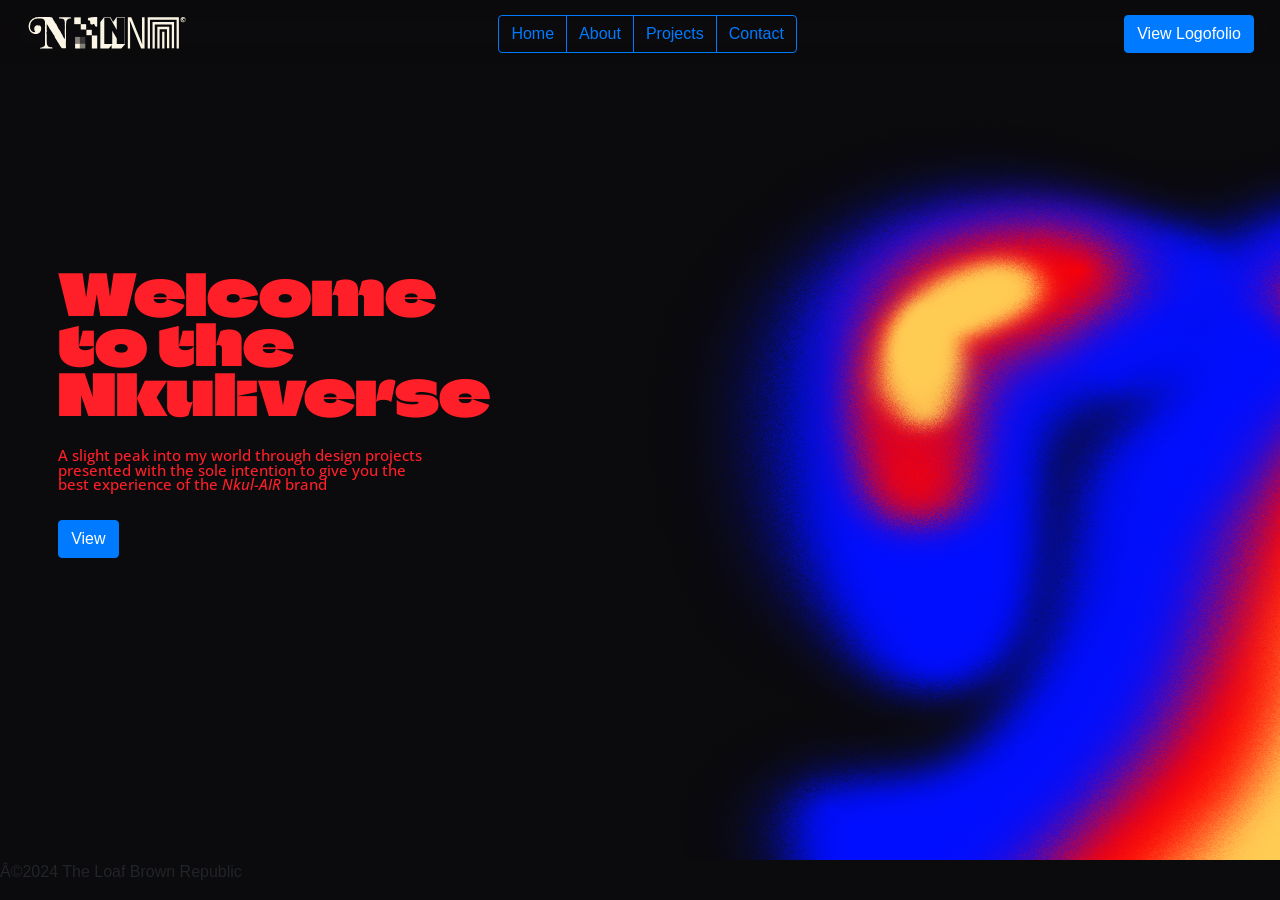
<file: index.html>
<!DOCTYPE html>

<html lang="en">
    <head>
        <link href="https://cdn.jsdelivr.net/npm/bootstrap@5.2.3/dist/css/bootstrap.min.css" rel="stylesheet" integrity="sha384-rbsA2VBKQhggwzxH7pPCaAqO46MgnOM80zW1RWuH61DGLwZJEdK2Kadq2F9CUG65" crossorigin="anonymous">
        <script src="https://cdn.jsdelivr.net/npm/bootstrap@5.2.3/dist/js/bootstrap.bundle.min.js" integrity="sha384-kenU1KFdBIe4zVF0s0G1M5b4hcpxyD9F7jL+jjXkk+Q2h455rYXK/7HAuoJl+0I4" crossorigin="anonymous"></script>
        <script>
            function goToPage(event)
            {
                var trigger = event.srcElement;
                var page = trigger.innerHTML.toLowerCase()
                if (page == 'home')
                {
                    page = 'index';
                }

                var url = page + '.html';
                window.location = url;
            };
        </script>
        <!-- <script src="js/snow.js" defer></script> -->
        <link rel="stylesheet" href="https://cdn.jsdelivr.net/npm/bootstrap@4.5.3/dist/css/bootstrap.min.css" integrity="sha384-TX8t27EcRE3e/ihU7zmQxVncDAy5uIKz4rEkgIXeMed4M0jlfIDPvg6uqKI2xXr2" crossorigin="anonymous">
        <link href="styles.css" rel="stylesheet">
        <link rel="preconnect" href="https://fonts.googleapis.com">
        <link rel="preconnect" href="https://fonts.gstatic.com" crossorigin>
        <link href="https://fonts.googleapis.com/css2?family=Archivo+Black&family=Climate+Crisis&family=EB+Garamond:ital,wght@0,400..800;1,400..800&family=Michroma&family=Montserrat:ital,wght@0,100..900;1,100..900&family=Open+Sans:ital,wght@0,300..800;1,300..800&display=swap" rel="stylesheet">
        <title>Home</title>
    </head>
    <body>
        <header>
            <div class="header">
                <nav class="navbar">
                    <a href="index.html"><img src="logo.svg" class="horizontal-logo row justify-content-start" alt="logo"></img></a>
                    <div class="btn-group" role="group" aria-label="Basic outlined example">
                        <button class="btn btn-outline-primary" onclick="goToPage(event)">Home</button>
                        <button class="btn btn-outline-primary" onclick="goToPage(event)">About</button>
                        <button class="btn btn-outline-primary" onclick ="goToPage(event)">Projects</button>
                        <button class="btn btn-outline-primary" onclick="goToPage(event)">Contact</button>
                    </div>
                    <div class="nav-end">
                        <a href="https://www.behance.net/gallery/140230949/Logofolio-2022?tracking_source=services_modal" target="blank" class="btn btn-primary">View Logofolio</a>
                    </div>
                </nav>
            </div>
        </header>

        <div class="hero-container">
            <div class="hero">
                <div class="hero-content">
                    <h1>Welcome to the Nkuliverse</h1>
                    <h3>A slight peak into my world through design projects presented with the sole intention to give you the best experience of the <i>Nkul-AIR</i> brand</h3>
                        <a style="margin-top: 20px;" class="btn btn-primary" href="about.html">View</a>
                </div>
            </div>
            <div class="hero-2">
                <div class="image-container"></div>
            </div>
        </div>
        <footer class="hero-container">
            <p>©2024 The Loaf Brown Republic<p>
        </footer>
        </div>
    </body>
</html>
</file>
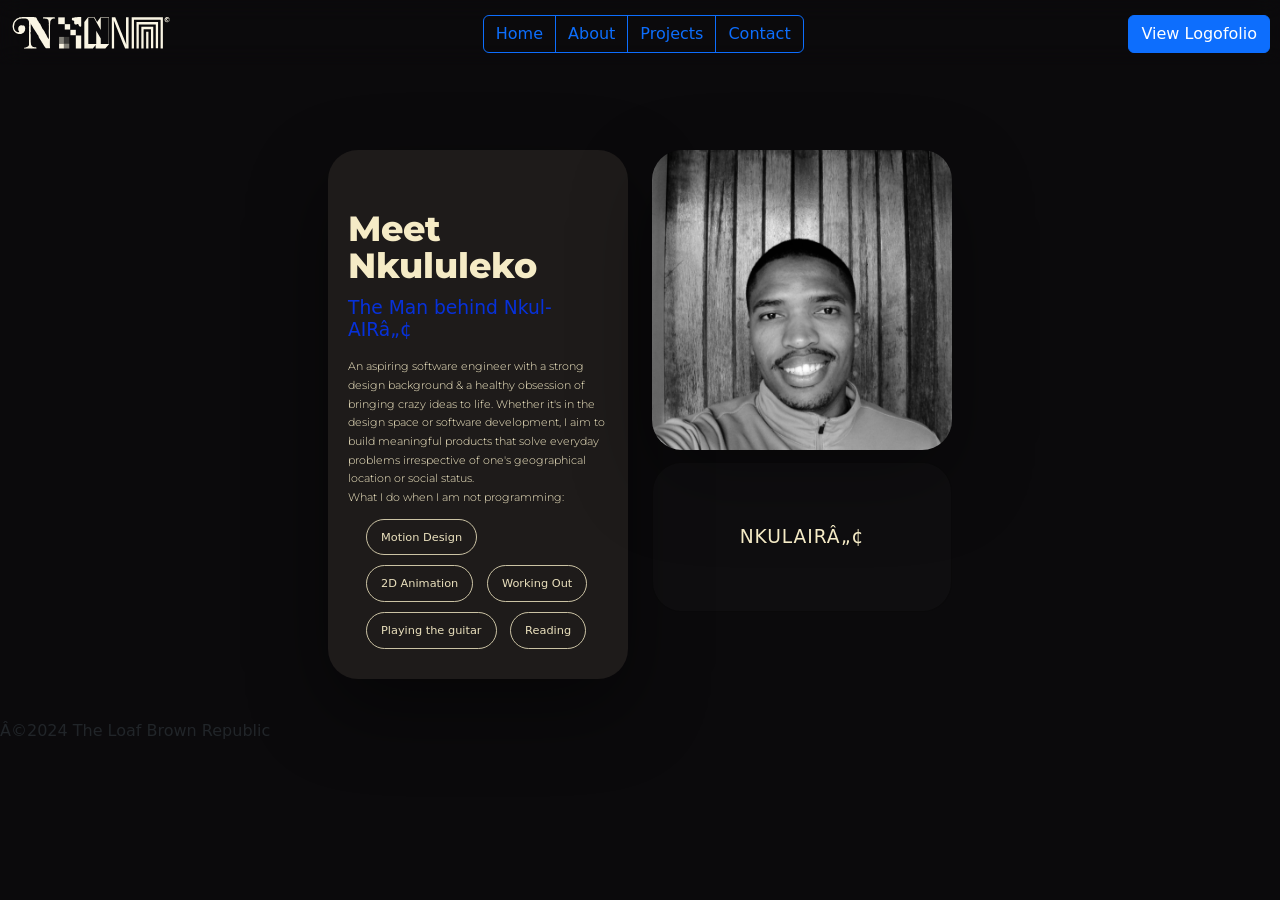
<file: about.html>
<!doctype html>
<html lang="en">
  <head>
    <link href="https://cdn.jsdelivr.net/npm/bootstrap@5.2.3/dist/css/bootstrap.min.css" rel="stylesheet" integrity="sha384-rbsA2VBKQhggwzxH7pPCaAqO46MgnOM80zW1RWuH61DGLwZJEdK2Kadq2F9CUG65" crossorigin="anonymous">
    <script src="https://cdn.jsdelivr.net/npm/bootstrap@5.2.3/dist/js/bootstrap.bundle.min.js" integrity="sha384-kenU1KFdBIe4zVF0s0G1M5b4hcpxyD9F7jL+jjXkk+Q2h455rYXK/7HAuoJl+0I4" crossorigin="anonymous"></script>
    <link href="styles.css" rel="stylesheet">
    <link rel="preconnect" href="https://fonts.googleapis.com">
    <link rel="preconnect" href="https://fonts.gstatic.com" crossorigin>
    <link href="https://fonts.googleapis.com/css2?family=Archivo+Black&family=Climate+Crisis&family=EB+Garamond:ital,wght@0,400..800;1,400..800&family=Michroma&family=Montserrat:ital,wght@0,100..900;1,100..900&family=Open+Sans:ital,wght@0,300..800;1,300..800&display=swap" rel="stylesheet">
    <script>
            function goToPage(event)
            {
                var trigger = event.srcElement;
                var page = trigger.innerHTML.toLowerCase()
                if (page == 'home')
                {
                    page = 'index';
                }

                var url = page + '.html';
                window.location = url;
            };
    </script>
    <!-- <script src="js/snow.js" defer></script> -->
    <title>About Me</title>
  </head>
  <body>
    <header>
      <div class="header">
        <nav class="navbar">
            <a href="index.html"><img src="logo.svg" class="horizontal-logo row justify-content-start" alt="logo"></img></a>
            <div class = "btn-group" role="group" aria-label="Basic outlined example">
                <button class="btn btn-outline-primary" onclick="goToPage(event)">Home</button>
                <button class="btn btn-outline-primary" onclick="goToPage(event)">About</button>
                <button class="btn btn-outline-primary" onclick ="goToPage(event)">Projects</button>
                <button class="btn btn-outline-primary" onclick="goToPage(event)">Contact</button>
            </div>
            <div class="nav-end">
              <a href="https://www.behance.net/gallery/140230949/Logofolio-2022?tracking_source=services_modal" target="blank" class="btn btn-primary">View Logofolio</a>
          </div>
        </nav>
    </div>
  </header>
  <div class="about-wrapper" style="margin: 90px auto 40px; width: calc(100% - 40px); max-width: 980px; box-sizing: border-box;">
    <div class="row g-1 justify-content-center align-items-stretch">
      <div class="col-auto">
        <div class="hcard" style="width: 300px; min-height: 300px; border-radius: 30px; overflow: hidden; padding: 20px; box-sizing: border-box; background-color: #1e1b1a; box-shadow: 0 30px 80px rgba(0, 0, 0, 0.45);">
          <div class="hcard-body">
            <h1 class="main-title" style="font-size: 26pt; line-height: 28pt; width: 100%; margin-bottom: 12px;">Meet Nkululeko</h1>
            <h2 class="secondary-title" style="font-size: 14pt; margin-bottom: 16px;">The Man behind Nkul-AIR™</h2>
            <p class="main-body" style="font-size: 8.5pt; line-height: 14pt; margin-bottom: 12px;">An aspiring software engineer with a strong design background & a healthy obsession of bringing crazy ideas to life. Whether it's in the design space or software development, I aim to build meaningful products that solve everyday problems irrespective of one's geographical location or social status.</br>
            What I do when I am not programming:</p>
            <ul class="list-unstyled hcard-list" style="font-size: 8.5pt; line-height: 14pt; margin: 0; padding-left: 18px;">
              <li>Motion Design</li>
              <li>2D Animation</li>
              <li>Working Out</li>
              <li>Playing the guitar</li>
              <li>Reading</li>
            </ul>
          </div>
        </div>
      </div>
      <div class="col-auto d-flex justify-content-center align-items-stretch" style="height: 100%;">
        <div style="display: flex; flex-direction: column; width: 300px; height: 100%;">
          <div style="width: 300px; height: 300px; border-radius: 30px; overflow: hidden; box-shadow: 0 30px 80px rgba(0,0,0,0.35);">
            <img style="object-fit: cover; width: 100%; height: 100%;" src="assets/black.png" alt="Profile image">
          </div>
          <div style="width: 300px; height: 150px; border-radius: 30px; margin-top: 12px; display: flex; align-items: center; justify-content: center; background: rgba(255,255,255,0.02); border: 1px solid rgba(0, 0, 0, 0.35); color: #F5EBC6; font-size: 14pt; letter-spacing: 0.05em; text-transform: uppercase;">
            NkulAIR™
          </div>
        </div>
      </div>
    </div>
  </div>
  <footer class="hero-container">
    <p>©2024 The Loaf Brown Republic</p>
  </footer>
  </body>
</html>
</file>
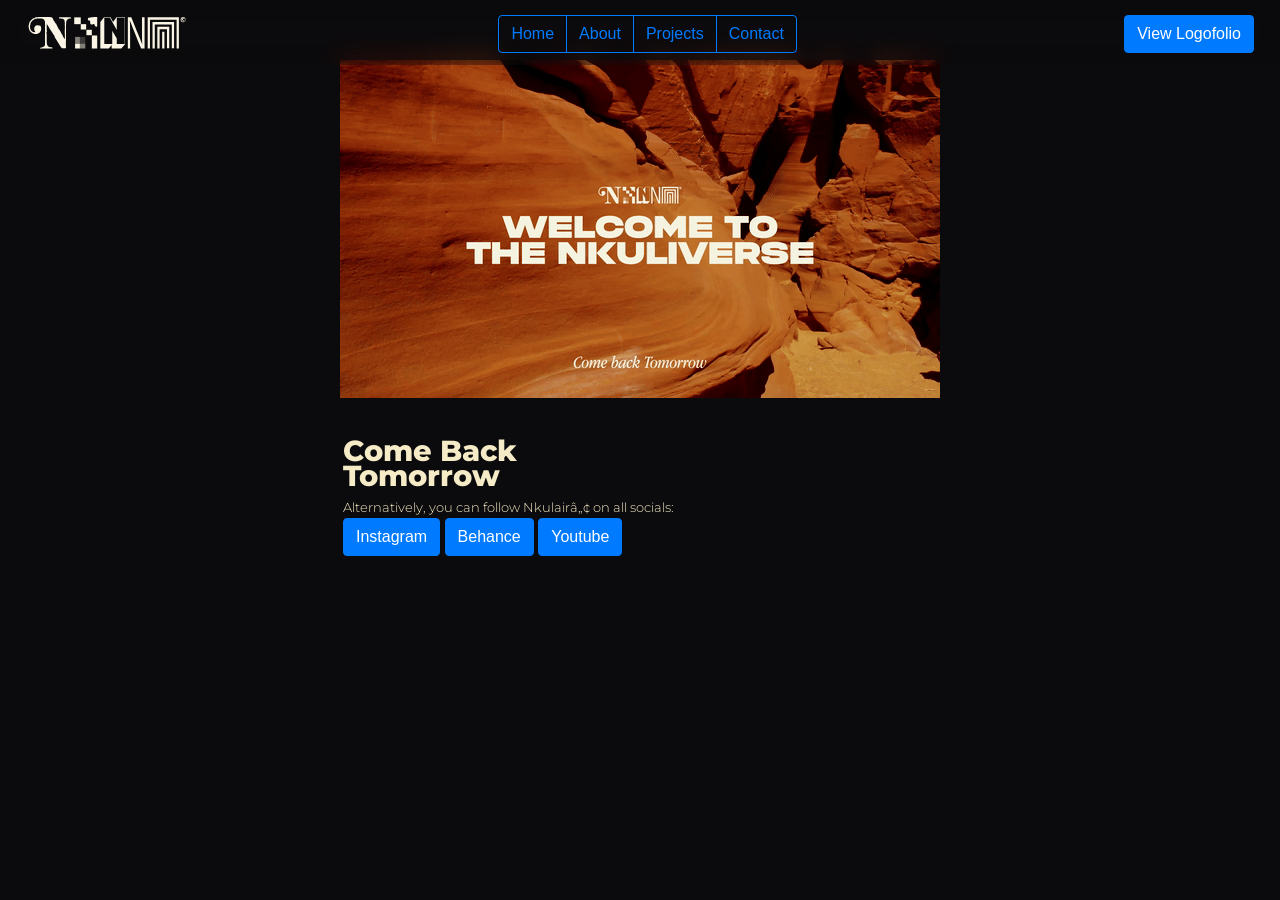
<file: contact.html>
<!doctype html>
<html lang="en">
  <head>
    <link href="https://cdn.jsdelivr.net/npm/bootstrap@5.2.3/dist/css/bootstrap.min.css" rel="stylesheet" integrity="sha384-rbsA2VBKQhggwzxH7pPCaAqO46MgnOM80zW1RWuH61DGLwZJEdK2Kadq2F9CUG65" crossorigin="anonymous">
    <script src="https://cdn.jsdelivr.net/npm/bootstrap@5.2.3/dist/js/bootstrap.bundle.min.js" integrity="sha384-kenU1KFdBIe4zVF0s0G1M5b4hcpxyD9F7jL+jjXkk+Q2h455rYXK/7HAuoJl+0I4" crossorigin="anonymous"></script>
    <link rel="stylesheet" href="https://cdn.jsdelivr.net/npm/bootstrap@4.5.3/dist/css/bootstrap.min.css" integrity="sha384-TX8t27EcRE3e/ihU7zmQxVncDAy5uIKz4rEkgIXeMed4M0jlfIDPvg6uqKI2xXr2" crossorigin="anonymous">
    <link href="styles.css" rel="stylesheet">
    <link rel="preconnect" href="https://fonts.googleapis.com">
    <link rel="preconnect" href="https://fonts.gstatic.com" crossorigin>
    <link href="https://fonts.googleapis.com/css2?family=Archivo+Black&family=Climate+Crisis&family=EB+Garamond:ital,wght@0,400..800;1,400..800&family=Michroma&family=Montserrat:ital,wght@0,100..900;1,100..900&family=Open+Sans:ital,wght@0,300..800;1,300..800&display=swap" rel="stylesheet">
    <script>
        function goToPage(event)
        {
                var trigger = event.srcElement;
                var page = trigger.innerHTML.toLowerCase()
                if (page == 'home')
                {
                    page = 'index';
                }

                var url = page + '.html';
                window.location = url;
        };
    </script>
    <link href="styles.css" rel="stylesheet">
    <title>About Me</title>
  </head>
  <body>
    <header>
      <div class="header">
        <nav class="navbar">
            <a href="index.html"><img src="logo.svg" class="horizontal-logo row justify-content-start" alt="logo"></img></a>
            <div class = "btn-group" role="group" aria-label="Basic outlined example">
                <button class="btn btn-outline-primary" onclick="goToPage(event)">Home</button>
                <button class="btn btn-outline-primary" onclick="goToPage(event)">About</button>
                <button class="btn btn-outline-primary" onclick ="goToPage(event)">Projects</button>
                <button class="btn btn-outline-primary" onclick="goToPage(event)">Contact</button>
            </div>
            <div class="nav-end">
              <a href="https://www.behance.net/gallery/140230949/Logofolio-2022?tracking_source=services_modal" class="btn btn-primary">View Logofolio</a>
          </div>
        </nav>
    </div>
  </header>
  <div class="page-div">
    <div class="header">
      <div class="row">
        <img class="media" style="object-fit: contain; width: 100%; max-height: 600px;"src="assets/ComeBackTomorrow.gif">
      </div>
      <h1 class="main-title">Come Back Tomorrow<h1>
      <h6 class="main-body">Alternatively, you can follow Nkulair™ on all socials:<h6>
      <div class="header">
        <button href="https://www.instagram.com/thelifeandtimesofnkuli/" class="btn btn-primary">Instagram</button>
        <button href="https://www.behance.net/nkulair" class="btn btn-primary">Behance</button>
        <button href="https://www.youtube.com/@nkulair" class="btn btn-primary">Youtube</button>
      </div>
    </div>
  </div>

  </body>
</html>
</file>
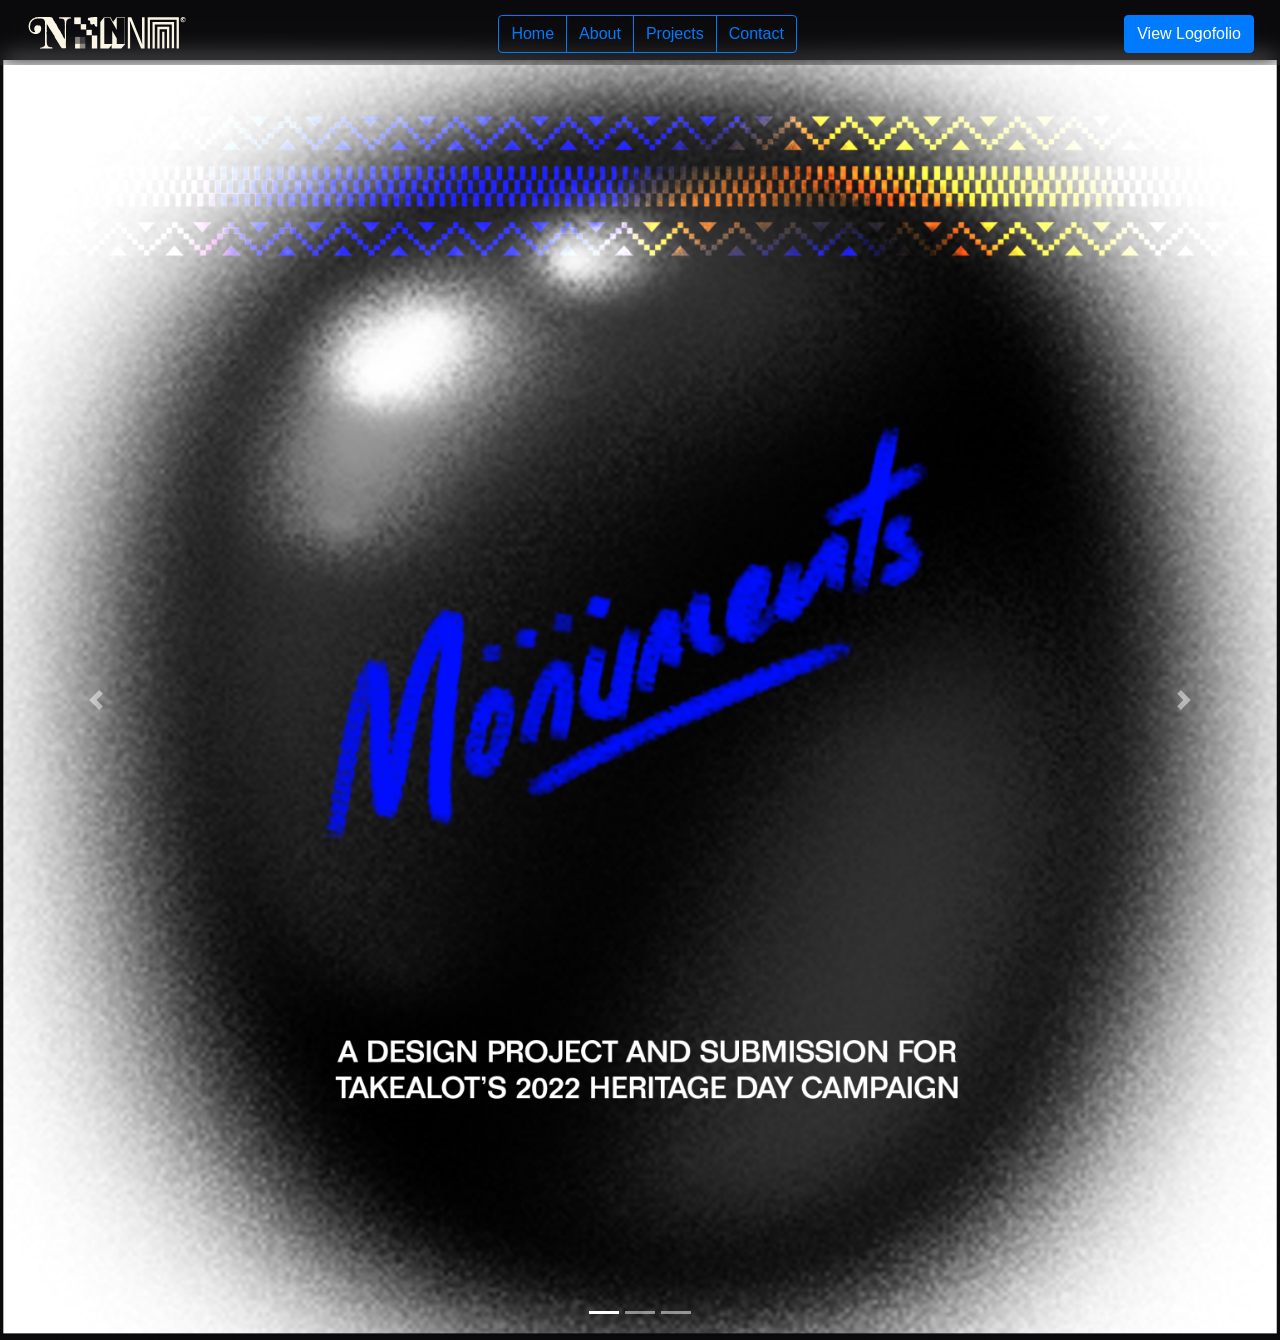
<file: gd.html>
<!doctype html>
<html lang="en">
  <head>
    <link href="https://cdn.jsdelivr.net/npm/bootstrap@5.2.3/dist/css/bootstrap.min.css" rel="stylesheet" integrity="sha384-rbsA2VBKQhggwzxH7pPCaAqO46MgnOM80zW1RWuH61DGLwZJEdK2Kadq2F9CUG65" crossorigin="anonymous">
    <script src="https://cdn.jsdelivr.net/npm/bootstrap@5.2.3/dist/js/bootstrap.bundle.min.js" integrity="sha384-kenU1KFdBIe4zVF0s0G1M5b4hcpxyD9F7jL+jjXkk+Q2h455rYXK/7HAuoJl+0I4" crossorigin="anonymous"></script>
    <link rel="stylesheet" href="https://cdn.jsdelivr.net/npm/bootstrap@4.5.3/dist/css/bootstrap.min.css" integrity="sha384-TX8t27EcRE3e/ihU7zmQxVncDAy5uIKz4rEkgIXeMed4M0jlfIDPvg6uqKI2xXr2" crossorigin="anonymous">
    <link href="styles.css" rel="stylesheet">
    <link rel="preconnect" href="https://fonts.googleapis.com">
    <link rel="preconnect" href="https://fonts.gstatic.com" crossorigin>
    <link href="https://fonts.googleapis.com/css2?family=Archivo+Black&family=Climate+Crisis&family=EB+Garamond:ital,wght@0,400..800;1,400..800&family=Michroma&family=Montserrat:ital,wght@0,100..900;1,100..900&family=Open+Sans:ital,wght@0,300..800;1,300..800&display=swap" rel="stylesheet">
    <link href="https://fonts.cdnfonts.com/css/graphik-trial" rel="stylesheet">
    <script>
            function goToPage(event)
            {
                var trigger = event.srcElement;
                var page = trigger.innerHTML.toLowerCase()
                if (page == 'home')
                {
                    page = 'index';
                }

                var url = page + '.html';
                window.location = url;
            };
    </script>
    <!-- <script src="js/snow.js" defer></script> -->
    <link href="styles.css" rel="stylesheet">
    <title>Projects</title>
  </head>
  <body>
    <header>
      <div class="header">
        <nav class="navbar">
            <a href="index.html"><img src="logo.svg" class="horizontal-logo row justify-content-start" alt="logo"></img></a>
            <div class = "btn-group" role="group" aria-label="Basic outlined example">
                <button class="btn btn-outline-primary" onclick="goToPage(event)">Home</button>
                <button class="btn btn-outline-primary" onclick="goToPage(event)">About</button>
                <button class="btn btn-outline-primary" onclick ="goToPage(event)">Projects</button>
                <button class="btn btn-outline-primary" onclick="goToPage(event)">Contact</button>
            </div>
            <div class="nav-end">
              <a href="https://www.behance.net/gallery/140230949/Logofolio-2022?tracking_source=services_modal" target="blank" class="btn btn-primary">View Logofolio</a>
          </div>
        </nav>
    </div>
  </header>
  <div class="page-div">
    <div id="carouselExampleIndicators" class="carousel slide">
        <div class="carousel-indicators">
          <button type="button" data-bs-target="#carouselExampleIndicators" data-bs-slide-to="0" class="active" aria-current="true" aria-label="Slide 1"></button>
          <button type="button" data-bs-target="#carouselExampleIndicators" data-bs-slide-to="1" aria-label="Slide 2"></button>
          <button type="button" data-bs-target="#carouselExampleIndicators" data-bs-slide-to="2" aria-label="Slide 3"></button>
        </div>
        <div class="carousel-inner">
          <div class="carousel-item active">
            <img src="assets/Monuments.png" class="d-block w-100" alt="...">
          </div>
          <div class="carousel-item">
            <img src="assets/Box1.png" class="d-block w-100" alt="...">
          </div>
          <div class="carousel-item">
            <img src="assets/Box2.png" class="d-block w-100" alt="...">
          </div>
        </div>
        <button class="carousel-control-prev" type="button" data-bs-target="#carouselExampleIndicators" data-bs-slide="prev">
          <span class="carousel-control-prev-icon" aria-hidden="true"></span>
          <span class="visually-hidden">Previous</span>
        </button>
        <button class="carousel-control-next" type="button" data-bs-target="#carouselExampleIndicators" data-bs-slide="next">
          <span class="carousel-control-next-icon" aria-hidden="true"></span>
          <span class="visually-hidden">Next</span>
        </button>
      </div>
  </div>
  </body>
</html>
</file>
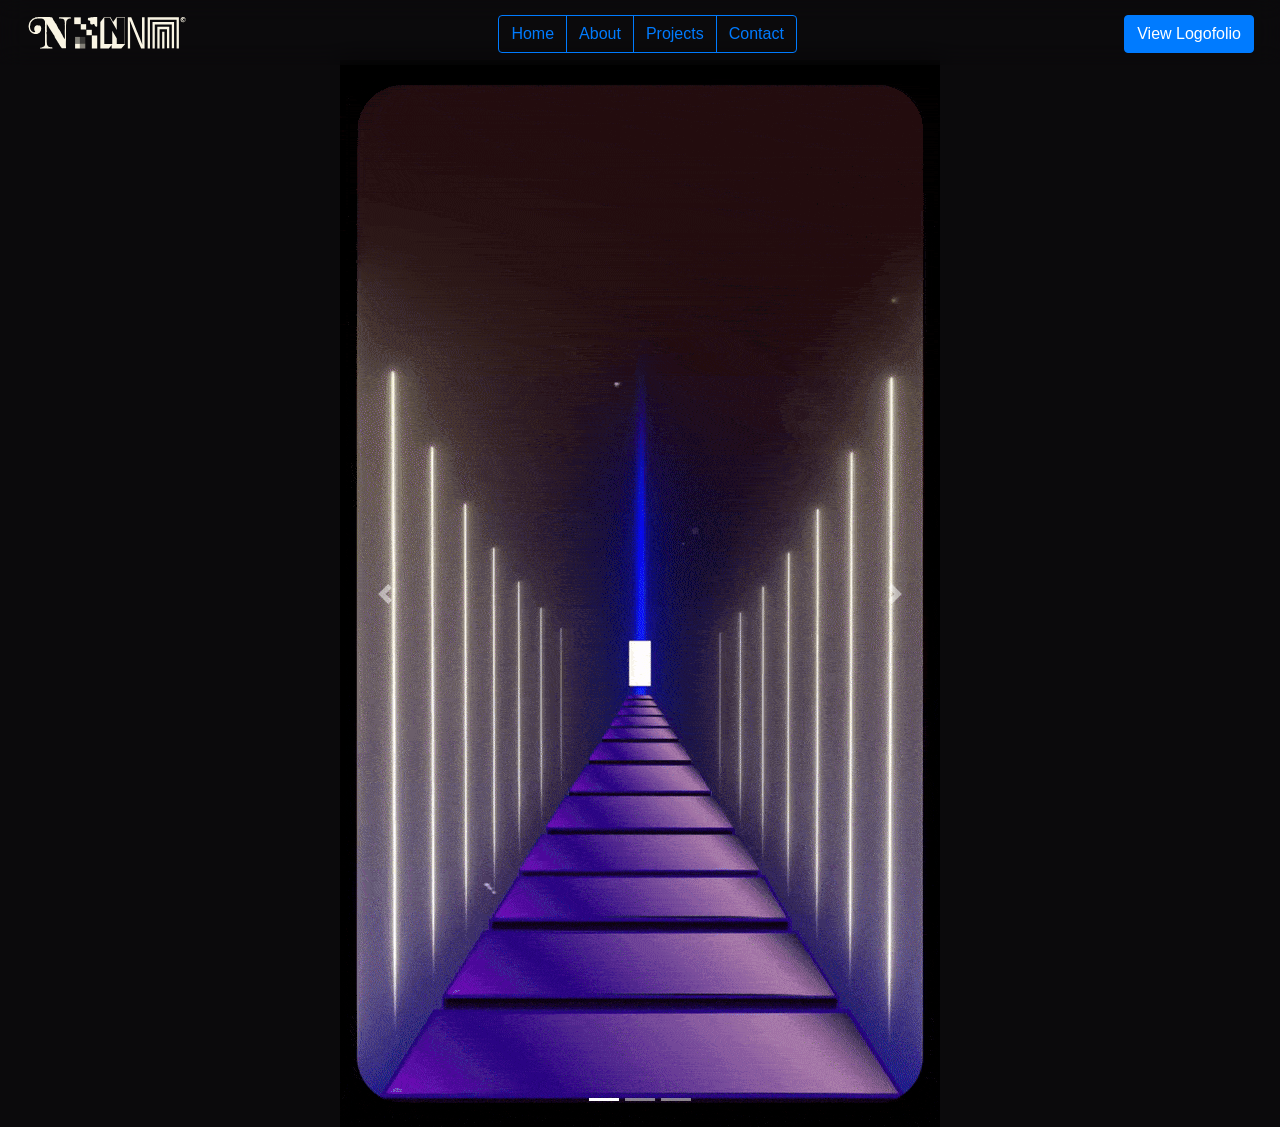
<file: md.html>
<!doctype html>
<html lang="en">
  <head>
    <link href="https://cdn.jsdelivr.net/npm/bootstrap@5.2.3/dist/css/bootstrap.min.css" rel="stylesheet" integrity="sha384-rbsA2VBKQhggwzxH7pPCaAqO46MgnOM80zW1RWuH61DGLwZJEdK2Kadq2F9CUG65" crossorigin="anonymous">
    <script src="https://cdn.jsdelivr.net/npm/bootstrap@5.2.3/dist/js/bootstrap.bundle.min.js" integrity="sha384-kenU1KFdBIe4zVF0s0G1M5b4hcpxyD9F7jL+jjXkk+Q2h455rYXK/7HAuoJl+0I4" crossorigin="anonymous"></script>
    <link rel="stylesheet" href="https://cdn.jsdelivr.net/npm/bootstrap@4.5.3/dist/css/bootstrap.min.css" integrity="sha384-TX8t27EcRE3e/ihU7zmQxVncDAy5uIKz4rEkgIXeMed4M0jlfIDPvg6uqKI2xXr2" crossorigin="anonymous">
    <link href="styles.css" rel="stylesheet">
    <link rel="preconnect" href="https://fonts.googleapis.com">
    <link rel="preconnect" href="https://fonts.gstatic.com" crossorigin>
    <link href="https://fonts.googleapis.com/css2?family=Archivo+Black&family=Climate+Crisis&family=EB+Garamond:ital,wght@0,400..800;1,400..800&family=Michroma&family=Montserrat:ital,wght@0,100..900;1,100..900&family=Open+Sans:ital,wght@0,300..800;1,300..800&display=swap" rel="stylesheet">
    <link href="https://fonts.cdnfonts.com/css/graphik-trial" rel="stylesheet">
    <script>
            function goToPage(event)
            {
                var trigger = event.srcElement;
                var page = trigger.innerHTML.toLowerCase()
                if (page == 'home')
                {
                    page = 'index';
                }

                var url = page + '.html';
                window.location = url;
            };
    </script>
    <link href="styles.css" rel="stylesheet">
    <title>Projects</title>
  </head>
  <body>
    <header>
      <div class="header">
        <nav class="navbar">
            <a href="index.html"><img src="logo.svg" class="horizontal-logo row justify-content-start" alt="logo"></img></a>
            <div class = "btn-group" role="group" aria-label="Basic outlined example">
                <button class="btn btn-outline-primary" onclick="goToPage(event)">Home</button>
                <button class="btn btn-outline-primary" onclick="goToPage(event)">About</button>
                <button class="btn btn-outline-primary" onclick ="goToPage(event)">Projects</button>
                <button class="btn btn-outline-primary" onclick="goToPage(event)">Contact</button>
            </div>
            <div class="nav-end">
              <a href="https://www.behance.net/gallery/140230949/Logofolio-2022?tracking_source=services_modal" target="blank" class="btn btn-primary">View Logofolio</a>
          </div>
        </nav>
    </div>
  </header>
  <div class="page-div">
    <div id="carouselExampleIndicators" class="carousel slide">
        <div class="carousel-indicators">
          <button type="button" data-bs-target="#carouselExampleIndicators" data-bs-slide-to="0" class="active" aria-current="true" aria-label="Slide 1"></button>
          <button type="button" data-bs-target="#carouselExampleIndicators" data-bs-slide-to="1" aria-label="Slide 2"></button>
          <button type="button" data-bs-target="#carouselExampleIndicators" data-bs-slide-to="2" aria-label="Slide 3"></button>
        </div>
        <div class="carousel-inner">
          <div class="carousel-item active">
            <img src="assets/wintl.gif" class="d-block w-100" alt="...">
          </div>
          <div class="carousel-item">
            <img src="assets/wakey.gif" class="d-block w-100" alt="...">
          </div>
          <div class="carousel-item">
            <img width="1000px" src="assets/Hp.gif" alt="...">
          </div>
        </div>
        <button class="carousel-control-prev" type="button" data-bs-target="#carouselExampleIndicators" data-bs-slide="prev">
          <span class="carousel-control-prev-icon" aria-hidden="true"></span>
          <span class="visually-hidden">Previous</span>
        </button>
        <button class="carousel-control-next" type="button" data-bs-target="#carouselExampleIndicators" data-bs-slide="next">
          <span class="carousel-control-next-icon" aria-hidden="true"></span>
          <span class="visually-hidden">Next</span>
        </button>
      </div>
  </div>
  </body>
</html>
</file>
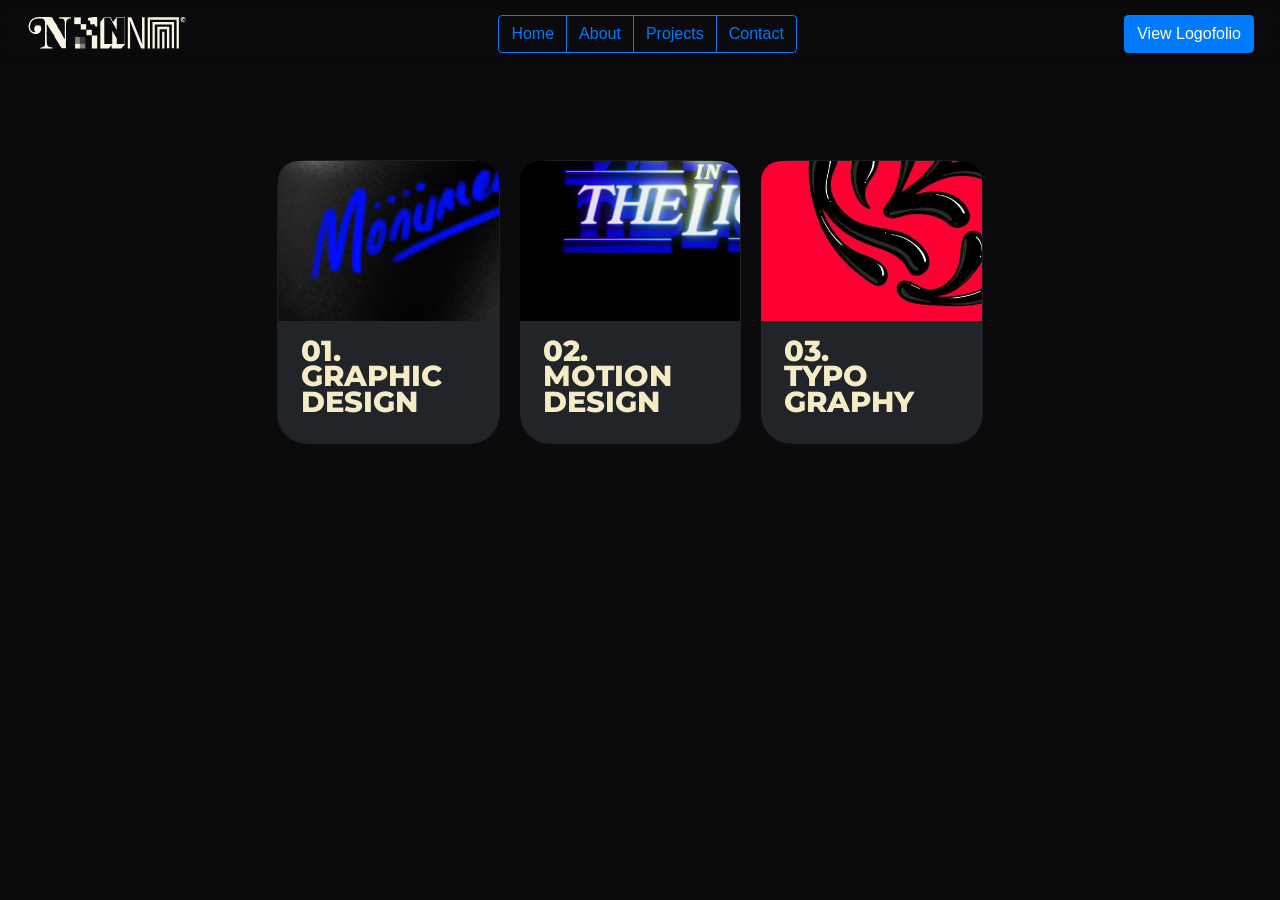
<file: projects.html>
<!doctype html>
<html lang="en">
  <head>
    <link href="https://cdn.jsdelivr.net/npm/bootstrap@5.2.3/dist/css/bootstrap.min.css" rel="stylesheet" integrity="sha384-rbsA2VBKQhggwzxH7pPCaAqO46MgnOM80zW1RWuH61DGLwZJEdK2Kadq2F9CUG65" crossorigin="anonymous">
    <script src="https://cdn.jsdelivr.net/npm/bootstrap@5.2.3/dist/js/bootstrap.bundle.min.js" integrity="sha384-kenU1KFdBIe4zVF0s0G1M5b4hcpxyD9F7jL+jjXkk+Q2h455rYXK/7HAuoJl+0I4" crossorigin="anonymous"></script>
    <link rel="stylesheet" href="https://cdn.jsdelivr.net/npm/bootstrap@4.5.3/dist/css/bootstrap.min.css" integrity="sha384-TX8t27EcRE3e/ihU7zmQxVncDAy5uIKz4rEkgIXeMed4M0jlfIDPvg6uqKI2xXr2" crossorigin="anonymous">
    <link href="styles.css" rel="stylesheet">
    <link rel="preconnect" href="https://fonts.googleapis.com">
    <link rel="preconnect" href="https://fonts.gstatic.com" crossorigin>
    <link href="https://fonts.googleapis.com/css2?family=Archivo+Black&family=Climate+Crisis&family=EB+Garamond:ital,wght@0,400..800;1,400..800&family=Michroma&family=Montserrat:ital,wght@0,100..900;1,100..900&family=Open+Sans:ital,wght@0,300..800;1,300..800&display=swap" rel="stylesheet">
    <link href="https://fonts.cdnfonts.com/css/graphik-trial" rel="stylesheet">
    <script>
            function goToPage(event)
            {
                var trigger = event.srcElement;
                var page = trigger.innerHTML.toLowerCase()
                if (page == 'home')
                {
                    page = 'index';
                }

                var url = page + '.html';
                window.location = url;
            };
    </script>
    <link href="styles.css" rel="stylesheet">
    <title>Projects</title>
  </head>
  <body>
    <header>
      <div class="header">
        <nav class="navbar">
            <a href="index.html"><img src="logo.svg" class="horizontal-logo row justify-content-start" alt="logo"></img></a>
            <div class = "btn-group" role="group" aria-label="Basic outlined example">
                <button class="btn btn-outline-primary" onclick="goToPage(event)">Home</button>
                <button class="btn btn-outline-primary" onclick="goToPage(event)">About</button>
                <button class="btn btn-outline-primary" onclick ="goToPage(event)">Projects</button>
                <button class="btn btn-outline-primary" onclick="goToPage(event)">Contact</button>
            </div>
            <div class="nav-end">
              <a href="https://www.behance.net/gallery/140230949/Logofolio-2022?tracking_source=services_modal" target="blank" class="btn btn-primary">View Logofolio</a>
          </div>
        </nav>
    </div>
  </header>
  <div class="page-div">
    <div style="padding: 100px"class="page-div">
      <div class="row align-items end">
        <div style="height: 300px; width: 750px;"class="card-group">
          <div class="card text-bg-dark mb-3">
            <img class="image-container" src="assets/Monu_snippet.png" class="card-img-top" alt="...">
            <div class="card-body">
              <a href="gd.html" class="btn text-area">01.<br>GRAPHIC<br>DESIGN</a>
            </div>
          </div>
          <div class="card text-bg-dark mb-3">
            <img class="image-container"src="assets/WINTL_snippet.png" class="card-img-top" alt="...">
            <div class="card-body">
              <a href="md.html" class="btn text-area">02.<br>MOTION<br>DESIGN</a>
            </div>
          </div>
          <div class="card text-bg-dark mb-3">
            <img class="image-container" src="assets/liquid_snippet.png" class="card-img-top" alt="...">
            <div class="card-body">
              <a href="tp.html" class="btn text-area">03.<br>TYPO<br>GRAPHY</a>
            </div>
          </div>
        </div>
      </div>
    </div>
  </body>
</html>
</file>
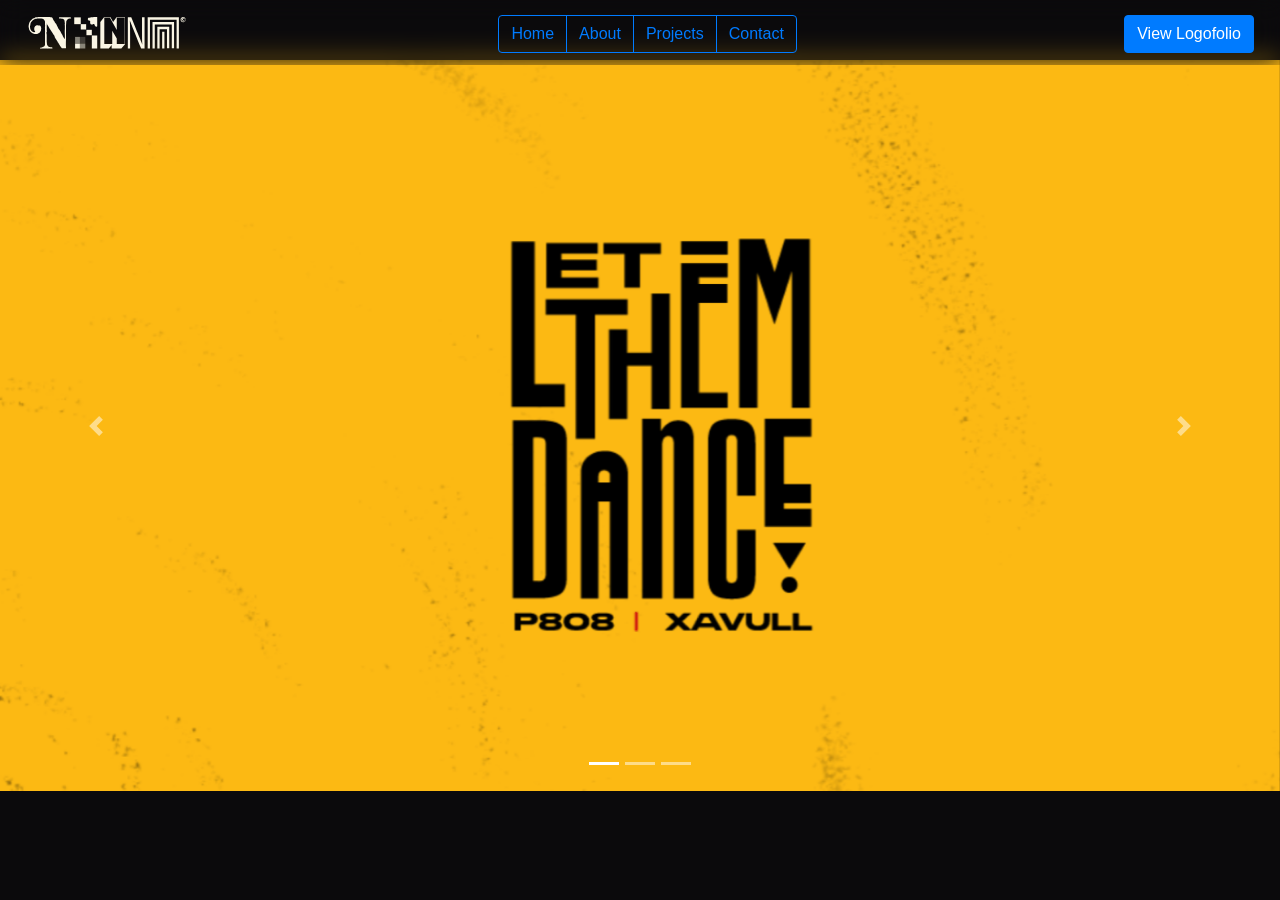
<file: tp.html>
<!doctype html>
<html lang="en">
  <head>
    <link href="https://cdn.jsdelivr.net/npm/bootstrap@5.2.3/dist/css/bootstrap.min.css" rel="stylesheet" integrity="sha384-rbsA2VBKQhggwzxH7pPCaAqO46MgnOM80zW1RWuH61DGLwZJEdK2Kadq2F9CUG65" crossorigin="anonymous">
    <script src="https://cdn.jsdelivr.net/npm/bootstrap@5.2.3/dist/js/bootstrap.bundle.min.js" integrity="sha384-kenU1KFdBIe4zVF0s0G1M5b4hcpxyD9F7jL+jjXkk+Q2h455rYXK/7HAuoJl+0I4" crossorigin="anonymous"></script>
    <link rel="stylesheet" href="https://cdn.jsdelivr.net/npm/bootstrap@4.5.3/dist/css/bootstrap.min.css" integrity="sha384-TX8t27EcRE3e/ihU7zmQxVncDAy5uIKz4rEkgIXeMed4M0jlfIDPvg6uqKI2xXr2" crossorigin="anonymous">
    <link href="styles.css" rel="stylesheet">
    <link rel="preconnect" href="https://fonts.googleapis.com">
    <link rel="preconnect" href="https://fonts.gstatic.com" crossorigin>
    <link href="https://fonts.googleapis.com/css2?family=Archivo+Black&family=Climate+Crisis&family=EB+Garamond:ital,wght@0,400..800;1,400..800&family=Michroma&family=Montserrat:ital,wght@0,100..900;1,100..900&family=Open+Sans:ital,wght@0,300..800;1,300..800&display=swap" rel="stylesheet">
    <link href="https://fonts.cdnfonts.com/css/graphik-trial" rel="stylesheet">
    <script>
            function goToPage(event)
            {
                var trigger = event.srcElement;
                var page = trigger.innerHTML.toLowerCase()
                if (page == 'home')
                {
                    page = 'index';
                }

                var url = page + '.html';
                window.location = url;
            };
    </script>
    <link href="styles.css" rel="stylesheet">
    <title>Projects</title>
  </head>
  <body>
    <header>
      <div class="header">
        <nav class="navbar">
            <a href="index.html"><img src="logo.svg" class="horizontal-logo row justify-content-start" alt="logo"></img></a>
            <div class = "btn-group" role="group" aria-label="Basic outlined example">
                <button class="btn btn-outline-primary" onclick="goToPage(event)">Home</button>
                <button class="btn btn-outline-primary" onclick="goToPage(event)">About</button>
                <button class="btn btn-outline-primary" onclick ="goToPage(event)">Projects</button>
                <button class="btn btn-outline-primary" onclick="goToPage(event)">Contact</button>
            </div>
            <div class="nav-end">
              <a href="https://www.behance.net/gallery/140230949/Logofolio-2022?tracking_source=services_modal" target="blank" class="btn btn-primary">View Logofolio</a>
          </div>
        </nav>
    </div>
  </header>
  <div class="page-div">
    <div id="carouselExampleIndicators" class="carousel slide">
        <div class="carousel-indicators">
          <button type="button" data-bs-target="#carouselExampleIndicators" data-bs-slide-to="0" class="active" aria-current="true" aria-label="Slide 1"></button>
          <button type="button" data-bs-target="#carouselExampleIndicators" data-bs-slide-to="1" aria-label="Slide 2"></button>
          <button type="button" data-bs-target="#carouselExampleIndicators" data-bs-slide-to="2" aria-label="Slide 3"></button>
        </div>
        <div class="carousel-inner">
          <div class="carousel-item active">
            <img src="assets/LTD_logo_slide.gif" class="d-block w-100" alt="...">
          </div>
          <div class="carousel-item">
            <img src="assets/liquid_typo.jpg" class="d-block w-100" alt="...">
          </div>
          <div class="carousel-item">
            <img src="assets/Hp.jpg" class="d-block w-100" alt="...">
          </div>
        </div>
        <button class="carousel-control-prev" type="button" data-bs-target="#carouselExampleIndicators" data-bs-slide="prev">
          <span class="carousel-control-prev-icon" aria-hidden="true"></span>
          <span class="visually-hidden">Previous</span>
        </button>
        <button class="carousel-control-next" type="button" data-bs-target="#carouselExampleIndicators" data-bs-slide="next">
          <span class="carousel-control-next-icon" aria-hidden="true"></span>
          <span class="visually-hidden">Next</span>
        </button>
      </div>
  </div>

  </body>
</html>
</file>
<file: styles.css>
.horizontal-logo {

    padding: 0;
    margin-left: 10px ;
    width:160px;
    alignment: left;

}

.main-title
{
    margin-top: 40px;
    font-family: "Montserrat", sans-serif;
    font-size: 22pt;
    font-weight: 800;
    line-height: 19pt;
    text-align: left;
    width: 50%;
    display: flex;
    color: #F5EBC6;

}

.main-body
{
    font-family: "Montserrat", sans-serif;
    font-size: 9.5pt;
    width: 100%;
    line-height: 16pt;
    color: #F5EBC6;
    font-weight: 300;
    text-align: left;
    margin: 0;
    padding: 0;
}

.hcard-body {
    width: 100%;
    overflow: visible;
}

.horizontal-logo:hover {
    filter: blur(0.7px);
}



.horizontal-card
{
    object-fit: contain;
    max-height: 300px;
    min-height: 200px;
    background-color: red;
    text-align: right;
}

.nav-end
{
    margin-right: 10px;
    justify-content: right;
}
.archivo-black-regular {
    font-family: "Archivo Black", serif;
    font-weight: 400;
    font-style: normal;
  }

  .michroma-regular {
    font-family: "Michroma", sans-serif;
    font-weight: 400;
    font-style: normal;
}


body
{
    margin-top:0;
    background-color:#0B0A0C;
    padding-top: 60px;
}



.text-area
{
    font-family: "Montserrat", sans-serif;
    font-size: 22pt;
    font-weight: 800;
    line-height: 19pt;
    text-align: left;
    width: 100%;
    display: flex;
    color: #F5EBC6;
}

.btn:hover{
    filter: blur(0.7px);
}

.navbar
{
    width: 100%;
    padding-top: 10px;
    justify-content: space-between;
    display: flex;
    align-items: center;
    backdrop-filter: blur(12px);
}

header {
    top: 0;
    position: fixed;
    background-color: transparent;
    width: 100%;
    z-index: 9999;
}

.image-container
{
    border-radius: 20px 20px 0 0px;
    min-height: 10rem;
    height: 10rem;
    max-width: 20rem;
    background-color: transparent;
    object-fit: cover;
}


@media only screen and (min-width: 576px) {
    .container {
        width: 540px;
    }
    .hero-content {
        color: pink;
    }
}

@media only screen and (min-width: 1200px) {
    .container {
        width: 11400px;
    }
}


.hcard-body
{
    padding: 0;
    margin-left: 0;
    width: 100%;
}
.card-body
{
    padding: 10px;
    margin-left: 0px;
    width: 90%;
}

.secondary-title {
    color: #F5EBC6;
    opacity: 0.85;
    margin-top: 0;
}

.hcard-list {
    margin-top: 18px;
    padding-left: 0;
    list-style: none;
}

.hcard-list li {
    display: inline-block;
    margin: 0 10px 10px 0;
    padding: 8px 14px;
    color: #F5EBC6;
    opacity: 0.95;
    border: 1px solid rgba(245, 235, 198, 0.85);
    border-radius: 999px;
    background: transparent;
    font-size: 8.5pt;
    line-height: 14pt;
}

.hero-gif {
    width: 100vw;
    height: 100vh;
    object-fit: cover;
    position: fixed;
    top: 0;
    left: 0;
    z-index: -1;
}
.hcard
{
    background-color: #1e1b1a;
    margin-right: 20px !important;
}
.card
{
    background-color: #1e1b1a;
    border-radius: 30px !important;
    margin-right: 20px !important;
}

.container {
    width: 100%;
    margin: auto;
    height: 100%;
    justify-content: center;
}

.page-div
{
    display: flex;
    justify-content: center;
    /* background-color: blue; */
}

.hero-content
{
    color: #FF1F28;
    margin-top: 150px;
    padding: 10%;
}

.hero-content:hover
{
    filter: blur(0.5px);
    color: #FF1F28;
}

.hero {
    padding: 0;
    width: 50%;
    border: none;
    color: #F5EBC6;
}

.hero-2 {
    padding: 0;
    height: 800px;
    width: 60%;
    background-image: url('assets/Layers.png');
    object-fit: cover;
}

.hero h1{
    margin-top: 0;
    width: 80%;
    font-size: 57px;
    font-family: "Climate Crisis", sans-serif;
    font-style: bold;
    line-height: 50px;
}

.hero h3{
    margin-top: 30px;
    width: 80%;
    font-family: "Open Sans", sans-serif;
    line-height: 11pt;
    font-size: 11pt;
    display: block;
}

.hero-container {
    padding-top: 0;
    display: flex;

}


.climate-crisis{
  font-family: "Climate Crisis", sans-serif;
  font-optical-sizing: auto;
  font-weight: 400;
  font-style: normal;
  font-variation-settings:
    "YEAR" 1979;
}


.eb-garamond{
    font-family: "EB Garamond", serif;
    font-optical-sizing: auto;
    font-weight: 400;
  font-style: normal;
}

.open-sans{
    font-family: "Open Sans", sans-serif;
    font-optical-sizing: auto;
    font-weight: <weight>;
    font-style: normal;
    font-variation-settings:
    "wdth" 100;
}

#rectangle
{
    border-radius: 10px;
    width: auto;
    height: 20px;
    border: 2px blue;
    background-color: red;
}

.secondary-title
{
    color: #0335fb;
    font-size
    font-family: "EB-Garamond", serif;
    font-size: 12pt;
}

.montserrat
{
    font-family: "Montserrat", sans-serif;
    font-optical-sizing: auto;
    font-weight: 500;
    font-style: normal;
}
</file>
